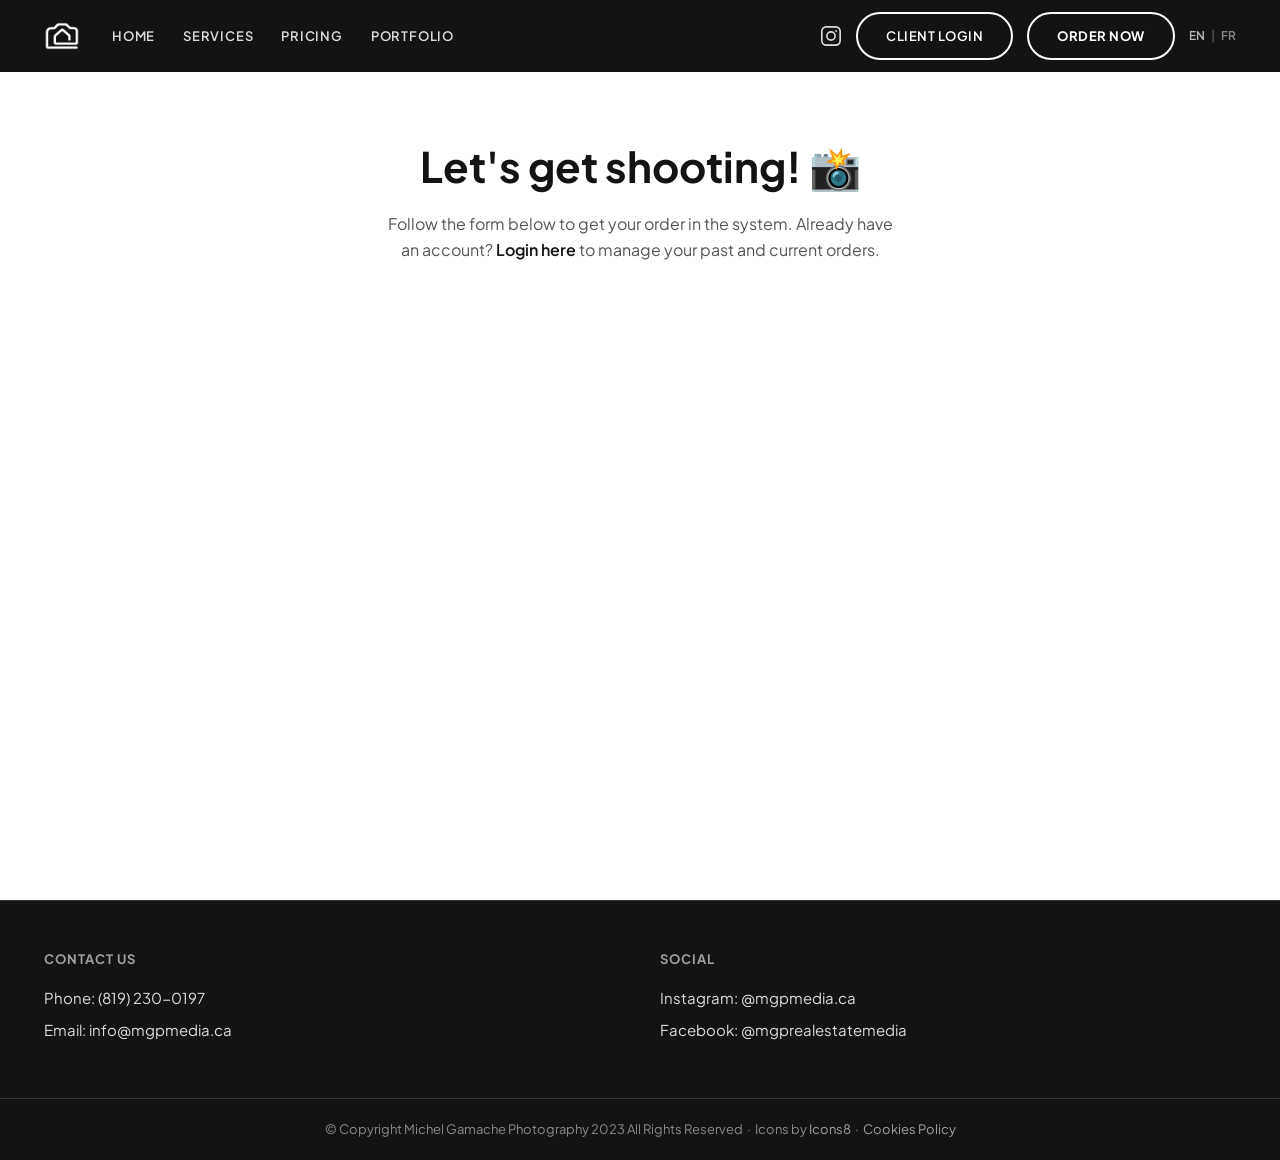
<file: order.html>
<!DOCTYPE html>
<html lang="en">
<head>
  <meta charset="UTF-8">
  <meta name="viewport" content="width=device-width, initial-scale=1.0">
  <title>Order — MGP Real Estate Photography Gatineau & Ottawa</title>
  <meta name="description" content="Book your real estate photography session with MGP. Professional HDR/Flash photos, 4K video walkthroughs, drone photography in Gatineau and Ottawa.">
  <link rel="icon" href="images/mgpfavicon.png">
  <link rel="stylesheet" href="style.css">
  <style>
    .order-wrap {
      margin-top: var(--nav-h);
      min-height: calc(100vh - var(--nav-h));
      padding: 60px 24px 80px;
    }
    .order-header {
      text-align: center;
      margin-bottom: 40px;
    }
    .order-header h1 {
      font-size: clamp(28px, 4vw, 42px);
      font-weight: 700;
      margin-bottom: 12px;
    }
    .order-header p {
      font-size: 16px;
      color: #555;
      max-width: 520px;
      margin: 0 auto;
    }
    .order-embed {
      max-width: 860px;
      margin: 0 auto;
    }
  </style>
</head>
<body>

<!-- =============================================
     NAVBAR
     ============================================= -->
<nav class="navbar" id="navbar">
  <div class="nav-inner">
    <a href="/" class="nav-logo-link">
      <img
        src="images/MGP-WHITE-NAVBAR.png"
        alt="MGP Real Estate Media"
        class="nav-logo-img">
    </a>

    <div class="nav-links" id="navLinks">
      <a href="/" class="nav-link">HOME</a>
      <a href="/#services" class="nav-link">SERVICES</a>
      <a href="/#pricing" class="nav-link">PRICING</a>
      <a href="portfolio.html" class="nav-link">PORTFOLIO</a>
    </div>

    <div class="nav-right">
      <a href="https://www.instagram.com/mgpmedia.ca" target="_blank" rel="noopener" class="nav-instagram" aria-label="Instagram @mgpmedia.ca">
        <svg viewBox="0 0 24 24" fill="none" stroke="white" stroke-width="1.8" width="22" height="22" aria-hidden="true">
          <rect x="2" y="2" width="20" height="20" rx="5" ry="5"/>
          <circle cx="12" cy="12" r="4.5"/>
          <circle cx="17.5" cy="6.5" r="1" fill="white" stroke="none"/>
        </svg>
      </a>
      <a href="https://order.mgpmedia.ca/login" class="btn btn-nav">CLIENT LOGIN</a>
      <a href="order.html" class="btn btn-nav btn-nav-primary">ORDER NOW</a>
      <div class="lang-toggle">
        <a href="/" class="lang-link lang-active" onclick="localStorage.setItem('mgp-lang','en')">EN</a>
        <span class="lang-sep">|</span>
        <a href="index-fr.html" class="lang-link" onclick="localStorage.setItem('mgp-lang','fr')">FR</a>
      </div>
    </div>

    <button class="hamburger" id="hamburger" aria-label="Toggle menu" aria-expanded="false">
      <span></span><span></span><span></span>
    </button>
  </div>
</nav>


<!-- =============================================
     ORDER EMBED
     ============================================= -->
<div class="order-wrap">
  <div class="order-header">
    <h1>Let's get shooting! 📸</h1>
    <p>Follow the form below to get your order in the system. Already have an account? <a href="https://order.mgpmedia.ca/login" style="color:var(--black);font-weight:600;">Login here</a> to manage your past and current orders.</p>
  </div>

  <div class="order-embed">
    <div data-embed-url="https://order.mgpmedia.ca/order">
      <script src="https://order.mgpmedia.ca/embeds/mgpmedia"></script>
    </div>
  </div>
</div>


<!-- =============================================
     FOOTER
     ============================================= -->
<footer class="footer">
  <div class="container footer-inner">
    <div class="footer-col footer-contact">
      <h5 class="footer-col-title">CONTACT US</h5>
      <a href="tel:8192300197" class="footer-link">Phone: (819) 230-0197</a>
      <a href="mailto:info@mgpmedia.ca?subject=Question" class="footer-link">Email: info@mgpmedia.ca</a>
    </div>
    <div class="footer-col footer-social">
      <h5 class="footer-col-title">SOCIAL</h5>
      <a href="https://www.instagram.com/mgpmedia.ca" target="_blank" rel="noopener" class="footer-link">Instagram: @mgpmedia.ca</a>
      <a href="https://www.facebook.com/mgprealestatemedia" target="_blank" rel="noopener" class="footer-link">Facebook: @mgprealestatemedia</a>
    </div>
  </div>
  <div class="footer-bottom">
    <p>© Copyright Michel Gamache Photography 2023 All Rights Reserved &nbsp;·&nbsp; Icons by <a href="https://icons8.com/" target="_blank" rel="noopener">Icons8</a> &nbsp;·&nbsp; <a href="#">Cookies Policy</a></p>
  </div>
</footer>

<script src="main.js"></script>
</body>
</html>
</file>
<file: style.css>
/* =============================================
   MGP MEDIA — GLOBAL STYLES
   ============================================= */

@import url('https://fonts.googleapis.com/css2?family=Open+Sauce+One:wght@400;500;600;700&family=Plus+Jakarta+Sans:wght@400;500;600;700&display=swap');

:root {
  --black: #131313;
  --white: #ffffff;
  --gray-light: #f5f5f5;
  --gray-mid: #9b9b9b;
  --border-dark: rgba(19,19,19,0.15);
  --border-white: rgba(255,255,255,0.15);
  --font: "Open Sauce One", "Plus Jakarta Sans", -apple-system, BlinkMacSystemFont, "Segoe UI", sans-serif;
  --nav-h: 72px;
  --container: 1272px;
  --radius-pill: 200px;
}

*, *::before, *::after { box-sizing: border-box; margin: 0; padding: 0; }

html { scroll-behavior: smooth; }

body {
  font-family: var(--font);
  font-size: 18px;
  line-height: 1.6;
  color: var(--black);
  background: var(--white);
  overflow-x: hidden;
}

img { display: block; max-width: 100%; }
a { color: inherit; text-decoration: none; }
ul { list-style: none; }
button { cursor: pointer; font-family: var(--font); }

.container {
  max-width: var(--container);
  margin: 0 auto;
  padding: 0 40px;
}

/* =============================================
   BUTTONS
   ============================================= */
.btn {
  display: inline-flex;
  align-items: center;
  justify-content: center;
  padding: 12px 28px;
  border-radius: var(--radius-pill);
  border: 2px solid transparent;
  font-family: var(--font);
  font-size: 13px;
  font-weight: 600;
  letter-spacing: 0.04em;
  text-transform: uppercase;
  transition: background 0.2s ease, color 0.2s ease, border-color 0.2s ease;
  white-space: nowrap;
  cursor: pointer;
  text-decoration: none;
}

/* Outlined white — used on nav and dark sections */
.btn-nav {
  border-color: var(--white);
  color: var(--white);
  background: transparent;
}
.btn-nav:hover { background: var(--white); color: var(--black); }

/* Outlined white, bold — ORDER NOW */
.btn-nav-primary {
  border-color: var(--white);
  color: var(--white);
  background: transparent;
  font-weight: 700;
}
.btn-nav-primary:hover { background: var(--white); color: var(--black); }

/* Dark pill — on white sections */
.btn-dark {
  background: var(--black);
  border-color: var(--black);
  color: var(--white);
}
.btn-dark:hover { background: #2d2d2d; border-color: #2d2d2d; }

/* White pill — on dark sections */
.btn-white {
  background: var(--white);
  border-color: var(--white);
  color: var(--black);
}
.btn-white:hover { background: #e8e8e8; border-color: #e8e8e8; }

/* White outline — on dark sections */
.btn-outline-white {
  border-color: var(--white);
  color: var(--white);
  background: transparent;
}
.btn-outline-white:hover { background: var(--white); color: var(--black); }

/* Dark outline — on white sections */
.btn-outline-dark {
  border-color: var(--black);
  color: var(--black);
  background: transparent;
}
.btn-outline-dark:hover { background: var(--black); color: var(--white); }

.btn-full { width: 100%; }

.btn-lg { padding: 18px 52px; font-size: 14px; }

/* =============================================
   NAVBAR
   ============================================= */
.navbar {
  position: fixed;
  top: 0;
  left: 0;
  right: 0;
  z-index: 100;
  background: var(--black);
  height: var(--nav-h);
}

.nav-inner {
  max-width: var(--container);
  margin: 0 auto;
  padding: 0 40px;
  height: 100%;
  display: flex;
  align-items: center;
  gap: 32px;
}

.nav-logo-link {
  flex-shrink: 0;
  display: flex;
  align-items: center;
}

.nav-logo-img {
  height: 36px;
  width: auto;
}

.nav-links {
  display: flex;
  align-items: center;
  gap: 28px;
  margin-right: auto;
}

.nav-link {
  color: var(--white);
  font-size: 13px;
  font-weight: 600;
  letter-spacing: 0.06em;
  text-transform: uppercase;
  opacity: 0.85;
  transition: opacity 0.2s;
}
.nav-link:hover { opacity: 1; }

.nav-right {
  display: flex;
  align-items: center;
  gap: 14px;
  flex-shrink: 0;
}

.nav-instagram {
  display: flex;
  align-items: center;
  opacity: 0.85;
  transition: opacity 0.2s;
}
.nav-instagram:hover { opacity: 1; }

.lang-toggle {
  display: flex;
  align-items: center;
  gap: 6px;
  color: var(--white);
  font-size: 12px;
  font-weight: 600;
  opacity: 0.7;
}
.lang-toggle .lang-link { opacity: 0.7; transition: opacity 0.2s; }
.lang-toggle .lang-link:hover,
.lang-toggle .lang-link.lang-active { opacity: 1; }
.lang-toggle .lang-sep { opacity: 0.4; }

/* Hamburger — mobile only */
.hamburger {
  display: none;
  flex-direction: column;
  justify-content: center;
  gap: 5px;
  background: none;
  border: none;
  padding: 4px;
  margin-left: auto;
}
.hamburger span {
  display: block;
  width: 24px;
  height: 2px;
  background: var(--white);
  border-radius: 2px;
  transition: transform 0.3s, opacity 0.3s;
}
.hamburger.open span:nth-child(1) { transform: translateY(7px) rotate(45deg); }
.hamburger.open span:nth-child(2) { opacity: 0; }
.hamburger.open span:nth-child(3) { transform: translateY(-7px) rotate(-45deg); }

/* =============================================
   HERO SLIDER
   ============================================= */
.hero {
  position: relative;
  height: 100vh;
  min-height: 560px;
  overflow: hidden;
  margin-top: 0; /* sits behind nav */
}

.hero-slides {
  position: absolute;
  inset: 0;
}

.hero-slide {
  position: absolute;
  inset: 0;
  background-size: cover;
  background-position: center;
  opacity: 0;
  transition: opacity 1.2s ease;
}
.hero-slide.active { opacity: 1; }

.hero-overlay {
  position: absolute;
  inset: 0;
  background: linear-gradient(to right, rgba(0,0,0,0.52) 0%, rgba(0,0,0,0.18) 60%, rgba(0,0,0,0.08) 100%);
  z-index: 1;
}

.hero-content {
  position: absolute;
  bottom: 12%;
  left: 0;
  right: 0;
  z-index: 2;
  padding: 0 60px;
}

.hero-headline {
  font-size: clamp(36px, 5vw, 64px);
  font-weight: 700;
  color: var(--white);
  line-height: 1.1;
  letter-spacing: -0.03em;
  max-width: 700px;
  margin-bottom: 16px;
}

.hero-tagline {
  color: var(--white);
  font-size: 18px;
  font-weight: 500;
  margin-bottom: 28px;
  opacity: 0.9;
}

.hero-cta {
  padding: 14px 36px;
  font-size: 14px;
}

.hero-dots {
  position: absolute;
  bottom: 32px;
  left: 0;
  right: 0;
  z-index: 3;
  display: flex;
  justify-content: center;
  gap: 8px;
}
.hero-dot {
  width: 8px;
  height: 8px;
  border-radius: 50%;
  background: rgba(255,255,255,0.4);
  border: none;
  cursor: pointer;
  transition: background 0.2s, transform 0.2s;
}
.hero-dot.active { background: var(--white); transform: scale(1.2); }

/* =============================================
   SPLIT IMAGES
   ============================================= */
.split-images {
  display: grid;
  grid-template-columns: repeat(3, 1fr);
  height: 480px;
}

.split-img {
  background-size: cover;
  background-position: center;
}

/* =============================================
   SECTION COMMONS
   ============================================= */
.section-header {
  text-align: center;
  max-width: 700px;
  margin: 0 auto 56px;
}

.section-title {
  font-size: clamp(28px, 3.5vw, 44px);
  font-weight: 700;
  letter-spacing: -0.01em;
  margin-bottom: 16px;
}

.section-subtitle {
  font-size: 16px;
  line-height: 1.7;
  color: #555;
}

/* =============================================
   SERVICES SECTION
   ============================================= */
.services {
  padding: 100px 0 0;
}

/* Tabs bar */
.tabs-bar {
  display: grid;
  grid-template-columns: repeat(3, 1fr);
  max-width: var(--container);
  margin: 0 auto;
  padding: 0 40px;
}

.tab-btn {
  padding: 22px 20px;
  background: var(--gray-light);
  border: none;
  font-size: 14px;
  font-weight: 700;
  letter-spacing: 0.06em;
  text-transform: uppercase;
  color: var(--black);
  transition: background 0.2s, color 0.2s;
  cursor: pointer;
}
.tab-btn.active {
  background: var(--black);
  color: var(--white);
}
.tab-btn:hover:not(.active) { background: #e8e8e8; }

/* Tab panes */
.tab-pane {
  display: none;
  padding: 80px 0 100px;
}
.tab-pane.active { display: block; }

.tab-content-inner {
  display: grid;
  grid-template-columns: 1fr 1fr;
  gap: 80px;
  align-items: center;
}

.tab-text h3 {
  font-size: clamp(22px, 2.5vw, 32px);
  font-weight: 700;
  letter-spacing: -0.01em;
  margin-bottom: 20px;
  line-height: 1.2;
}
.tab-text p {
  font-size: 16px;
  line-height: 1.75;
  color: #444;
  margin-bottom: 12px;
}

/* Service image slider */
.tab-slider-wrap {
  position: relative;
  border-radius: 4px;
  overflow: hidden;
}

.tab-slider {
  position: relative;
  height: 420px;
}

.tab-slide {
  position: absolute;
  inset: 0;
  background-size: cover;
  background-position: center;
  opacity: 0;
  transition: opacity 0.7s ease;
}
.tab-slide.active { opacity: 1; }

.slider-arrow {
  position: absolute;
  top: 50%;
  transform: translateY(-50%);
  z-index: 5;
  background: rgba(0,0,0,0.45);
  color: var(--white);
  border: none;
  width: 44px;
  height: 44px;
  border-radius: 50%;
  font-size: 26px;
  line-height: 1;
  display: flex;
  align-items: center;
  justify-content: center;
  transition: background 0.2s;
}
.slider-arrow:hover { background: rgba(0,0,0,0.7); }
.slider-prev { left: 12px; }
.slider-next { right: 12px; }

.slider-dots {
  position: absolute;
  bottom: 12px;
  left: 0;
  right: 0;
  display: flex;
  justify-content: center;
  gap: 6px;
}
.slider-dot {
  width: 7px;
  height: 7px;
  border-radius: 50%;
  background: rgba(255,255,255,0.5);
  border: none;
  cursor: pointer;
  transition: background 0.2s;
}
.slider-dot.active { background: var(--white); }

/* Video tab */
.tab-video-wrap iframe {
  width: 100%;
  aspect-ratio: 16/9;
  border: none;
  border-radius: 4px;
}

/* =============================================
   PACKAGES SECTION
   ============================================= */
.packages {
  padding: 100px 0;
}

.packages-grid {
  display: grid;
  grid-template-columns: repeat(3, 1fr);
  gap: 0;
  align-items: stretch;
}

.pkg-card {
  display: flex;
  flex-direction: column;
  background: var(--white);
  overflow: hidden;
  box-shadow: 0 2px 24px rgba(0,0,0,0.09);
}

.pkg-card.pkg-featured {
  background: var(--black);
  color: var(--white);
  z-index: 2;
  position: relative;
  margin: -24px 0;
}

.pkg-img {
  width: calc(100% - 80px);
  height: 210px;
  object-fit: cover;
  display: block;
  margin: 40px 40px 0;
}

.pkg-body {
  padding: 28px;
  display: flex;
  flex-direction: column;
  flex: 1;
}

.pkg-name {
  font-size: 22px;
  font-weight: 700;
  margin-bottom: 12px;
  line-height: 1.2;
}

.pkg-desc {
  font-size: 15px;
  line-height: 1.65;
  margin-bottom: 24px;
  color: inherit;
  opacity: 0.85;
}

.pkg-price {
  display: flex;
  align-items: baseline;
  gap: 8px;
  margin-bottom: 20px;
}
.price-dollar {
  font-size: 20px;
  font-weight: 600;
  vertical-align: super;
  line-height: 1;
}
.price-num {
  font-size: 52px;
  font-weight: 700;
  letter-spacing: -0.03em;
  line-height: 1;
}
.price-meta {
  display: flex;
  flex-direction: column;
  font-size: 12px;
  font-weight: 600;
  letter-spacing: 0.04em;
  text-transform: uppercase;
  opacity: 0.7;
  gap: 2px;
}

.pkg-features {
  flex: 1;
  margin-bottom: 24px;
  display: flex;
  flex-direction: column;
  gap: 10px;
}
.pkg-features li {
  display: flex;
  align-items: flex-start;
  gap: 10px;
  font-size: 14px;
  line-height: 1.5;
}
.pkg-features li::before {
  content: "›";
  font-size: 18px;
  font-weight: 700;
  flex-shrink: 0;
  margin-top: -1px;
}

/* =============================================
   À LA CARTE SECTION
   ============================================= */
.alacarte {
  background: var(--black);
  color: var(--white);
  padding: 100px 0;
}

.alacarte-title {
  font-size: clamp(28px, 3.5vw, 44px);
  font-weight: 700;
  letter-spacing: -0.01em;
  text-align: center;
  margin-bottom: 60px;
}

.alacarte-grid {
  display: grid;
  grid-template-columns: repeat(4, 1fr);
  gap: 32px;
  margin-bottom: 60px;
}

.alc-item {}

.alc-img, .alc-video {
  width: 100%;
  height: 180px;
  object-fit: cover;
  border-radius: 4px;
  margin-bottom: 16px;
}
.alc-video {
  object-fit: unset;
  border: none;
  display: block;
  display: block;
}

.alc-name {
  font-size: 16px;
  font-weight: 700;
  margin-bottom: 10px;
}

.alc-desc {
  font-size: 14px;
  line-height: 1.65;
  color: rgba(255,255,255,0.75);
}
.alc-desc strong { color: var(--white); }

.alc-btn {
  display: inline-block;
  margin-top: 14px;
  font-size: 12px;
  padding: 10px 20px;
}

/* =============================================
   PORTFOLIO CTA
   ============================================= */
.portfolio-cta {
  padding: 100px 40px;
  text-align: center;
  background: var(--white);
}

.portfolio-cta h2 {
  font-size: clamp(32px, 4vw, 56px);
  font-weight: 700;
  letter-spacing: -0.02em;
  margin-bottom: 32px;
}

.portfolio-cta-btn {
  padding: 18px 40px;
  font-size: 14px;
}

/* =============================================
   PRE-FOOTER
   ============================================= */
.pre-footer {
  background: var(--black);
  color: var(--white);
  padding: 56px 40px;
}

.pre-footer-inner {
  display: flex;
  align-items: center;
  gap: 48px;
  flex-wrap: wrap;
}

.footer-logo-img {
  height: 64px;
  width: auto;
  flex-shrink: 0;
}

.pre-footer-text {
  flex: 1;
  font-size: 16px;
  line-height: 1.7;
  min-width: 200px;
}

/* =============================================
   FOOTER
   ============================================= */
.footer {
  background: var(--black);
  color: var(--white);
  border-top: 1px solid var(--border-white);
}

.footer-inner {
  display: grid;
  grid-template-columns: 1fr 1fr;
  gap: 40px;
  padding-top: 48px;
  padding-bottom: 48px;
}

.footer-col-title {
  font-size: 13px;
  font-weight: 700;
  letter-spacing: 0.08em;
  text-transform: uppercase;
  margin-bottom: 16px;
  opacity: 0.6;
}

.footer-link {
  display: block;
  font-size: 15px;
  color: var(--white);
  opacity: 0.85;
  margin-bottom: 8px;
  transition: opacity 0.2s;
}
.footer-link:hover { opacity: 1; }

.footer-bottom {
  border-top: 1px solid var(--border-white);
  padding: 20px 40px;
  text-align: center;
  font-size: 13px;
  color: rgba(255,255,255,0.5);
}
.footer-bottom a { color: rgba(255,255,255,0.6); }
.footer-bottom a:hover { color: var(--white); }

/* =============================================
   BACK TO TOP
   ============================================= */
.back-to-top {
  position: fixed;
  bottom: 28px;
  right: 28px;
  z-index: 50;
  width: 44px;
  height: 44px;
  background: var(--black);
  border: none;
  border-radius: 50%;
  display: flex;
  align-items: center;
  justify-content: center;
  opacity: 0;
  pointer-events: none;
  transition: opacity 0.3s;
}
.back-to-top.visible { opacity: 1; pointer-events: auto; }
.back-to-top:hover { background: #2d2d2d; }

/* =============================================
   PORTFOLIO PAGE
   ============================================= */
.portfolio-hero {
  margin-top: var(--nav-h);
  padding: 80px 40px 60px;
  text-align: center;
  max-width: 860px;
  margin-left: auto;
  margin-right: auto;
}
.portfolio-hero h1 {
  font-size: clamp(28px, 4vw, 48px);
  font-weight: 700;
  letter-spacing: -0.02em;
  margin-bottom: 20px;
}
.portfolio-hero p {
  font-size: 17px;
  line-height: 1.7;
  color: #555;
  margin-bottom: 8px;
}
.portfolio-hero p strong { color: var(--black); }

.portfolio-actions {
  display: flex;
  flex-direction: column;
  align-items: center;
  gap: 16px;
  margin-top: 40px;
}

.portfolio-section-title {
  display: none; /* shown when section is toggled */
  font-size: 28px;
  font-weight: 700;
  text-align: center;
  margin: 48px 0 32px;
}

.portfolio-grid {
  display: none;
  grid-template-columns: repeat(auto-fill, minmax(300px, 1fr));
  gap: 12px;
  padding: 0 40px 80px;
  max-width: 1400px;
  margin: 0 auto;
}
.portfolio-grid.visible { display: grid; }

.portfolio-item {
  position: relative;
  overflow: hidden;
  border-radius: 4px;
  cursor: pointer;
  aspect-ratio: 4/3;
}
.portfolio-item img {
  width: 100%;
  height: 100%;
  object-fit: cover;
  transition: transform 0.4s ease;
}
.portfolio-item:hover img { transform: scale(1.04); }

.portfolio-videos {
  display: none;
  padding: 0 40px 80px;
  max-width: 1272px;
  margin: 0 auto;
  grid-template-columns: 1fr 1fr;
  gap: 24px;
}
.portfolio-videos.visible { display: grid; }

.video-block iframe {
  width: 100%;
  aspect-ratio: 16/9;
  border: none;
  border-radius: 4px;
}

@media (max-width: 768px) {
  .portfolio-videos { grid-template-columns: 1fr; padding: 0 20px 60px; }
}

/* Lightbox overlay */
.lightbox {
  display: none;
  position: fixed;
  inset: 0;
  z-index: 200;
  background: rgba(0,0,0,0.93);
  align-items: center;
  justify-content: center;
}
.lightbox.open { display: flex; }
.lightbox-img {
  max-width: 90vw;
  max-height: 88vh;
  object-fit: contain;
  border-radius: 2px;
}
.lightbox-close {
  position: absolute;
  top: 20px;
  right: 24px;
  background: none;
  border: none;
  color: var(--white);
  font-size: 36px;
  line-height: 1;
  opacity: 0.7;
  transition: opacity 0.2s;
}
.lightbox-close:hover { opacity: 1; }
.lightbox-prev, .lightbox-next {
  position: absolute;
  top: 50%;
  transform: translateY(-50%);
  background: rgba(255,255,255,0.12);
  border: none;
  color: var(--white);
  font-size: 40px;
  width: 56px;
  height: 56px;
  border-radius: 50%;
  display: flex;
  align-items: center;
  justify-content: center;
  transition: background 0.2s;
}
.lightbox-prev:hover, .lightbox-next:hover { background: rgba(255,255,255,0.25); }
.lightbox-prev { left: 20px; }
.lightbox-next { right: 20px; }

/* =============================================
   RESPONSIVE — TABLET
   ============================================= */
@media (max-width: 1024px) {
  .alacarte-grid { grid-template-columns: repeat(3, 1fr); }
  .packages-grid { grid-template-columns: 1fr; gap: 24px; }
  .pkg-card.pkg-featured { transform: none; }
  .tab-content-inner { grid-template-columns: 1fr; gap: 40px; }
  .tab-slider, .tab-video-wrap { height: 320px; }
  .pre-footer-inner { flex-direction: column; gap: 32px; }
}

/* =============================================
   RESPONSIVE — MOBILE
   ============================================= */
@media (max-width: 768px) {
  :root { --nav-h: 60px; }
  .container { padding: 0 20px; }

  /* Nav mobile */
  .nav-links {
    display: none;
    position: fixed;
    top: var(--nav-h);
    left: 0;
    right: 0;
    background: var(--black);
    flex-direction: column;
    align-items: flex-start;
    padding: 24px 24px 32px;
    gap: 20px;
    border-top: 1px solid var(--border-white);
  }
  .nav-links.open { display: flex; }
  .nav-link { font-size: 15px; }
  .nav-right { display: none; }
  .hamburger { display: flex; }
  .nav-inner { gap: 0; }

  .hero-content { padding: 0 24px; bottom: 15%; }
  .hero-headline { font-size: 28px; }

  .split-images { height: 240px; }

  .tabs-bar { padding: 0; }
  .tab-btn { padding: 16px 12px; font-size: 12px; }
  .tab-pane { padding: 48px 0 64px; }

  .services { padding: 64px 0 0; }

  .packages { padding: 64px 0; }

  .alacarte { padding: 64px 0; }
  .alacarte-grid { grid-template-columns: repeat(2, 1fr); gap: 24px; }

  .portfolio-cta { padding: 64px 24px; }

  .footer-inner { grid-template-columns: 1fr; gap: 28px; }

  .pre-footer { padding: 40px 24px; }

  .back-to-top { bottom: 20px; right: 20px; }

  .split-images { display: none; }

  .hero-dots { bottom: 20px; }
}

@media (max-width: 480px) {
  .alacarte-grid { grid-template-columns: 1fr; }
  .hero-headline { font-size: 26px; }
  .tabs-bar { padding: 0; }
  .lang-toggle { display: none; }
}

/* ── Matterport modal ── */
.modal-overlay {
  display: none;
  position: fixed;
  inset: 0;
  z-index: 10000;
  background: rgba(0,0,0,0.88);
  align-items: center;
  justify-content: center;
}
.modal-overlay.open { display: flex; }
.modal-box {
  position: relative;
  width: 90vw;
  max-width: 920px;
  aspect-ratio: 16/9;
}
.modal-close {
  position: absolute;
  top: -44px;
  right: 0;
  background: none;
  border: none;
  color: #fff;
  font-size: 36px;
  line-height: 1;
  cursor: pointer;
  opacity: 0.8;
  transition: opacity 0.2s;
}
.modal-close:hover { opacity: 1; }
.modal-box iframe { width: 100%; height: 100%; border: none; border-radius: 4px; }
.alc-img-clickable { cursor: pointer; transition: opacity 0.2s; }
.alc-img-clickable:hover { opacity: 0.85; }

/* ── Splash / intro animation ── */
#splash {
  position: fixed;
  inset: 0;
  z-index: 9999;
  display: flex;
  align-items: center;
  justify-content: center;
  pointer-events: none;
  background-color: #000;
  animation: splashBgFade 7s ease-in-out 0s forwards;
  transition: opacity 0.5s ease;
}
@keyframes splashBgFade {
  from { background-color: rgba(0,0,0,1); }
  to   { background-color: rgba(0,0,0,0); }
}
#splash.fade-out { opacity: 0; }
#splash-lottie {
  width: 100%;
  max-width: 1200px;
  aspect-ratio: 16/9;
  animation: lottieOpacity 6s ease-in 1.5s forwards;
}
@keyframes lottieOpacity {
  from { opacity: 1; }
  to   { opacity: 0; }
}
</file>
